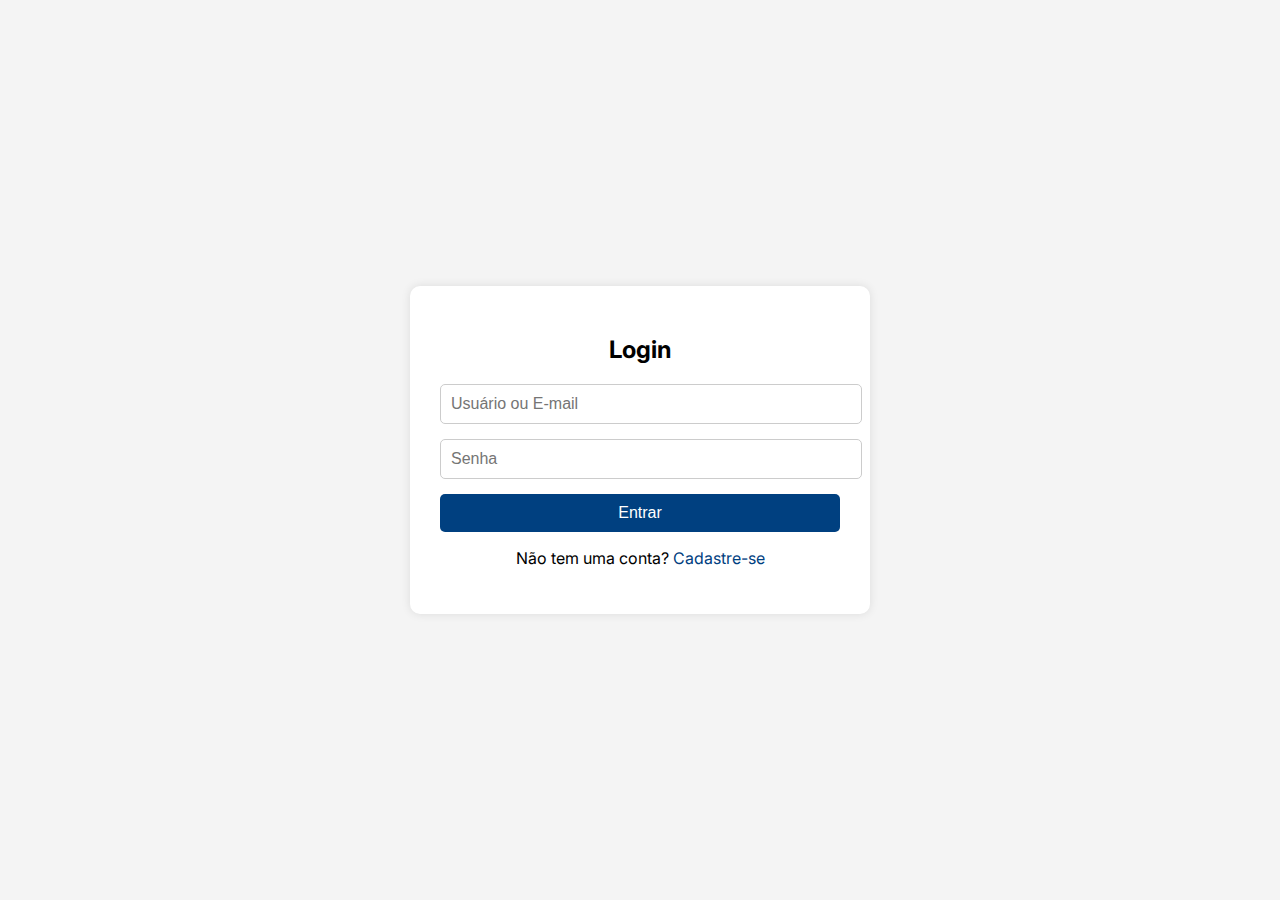
<file: index.html>
<!DOCTYPE html>
<html lang="pt-br">
<head>
  <meta charset="UTF-8">
  <meta name="viewport" content="width=device-width, initial-scale=1.0">
  <title>Login do Sistema</title>
  <link href="https://fonts.googleapis.com/css2?family=Inter:wght@400;600&display=swap" rel="stylesheet">
  <link rel="stylesheet" href="CSS/login.css">
</head>
<body>
  <div class="container">
    <h2>Login</h2>
    <form id="loginForm">
      <input type="text" id="usuario" placeholder="Usuário ou E-mail" required>
      <input type="password" id="senha" placeholder="Senha" required>
      <button type="submit">Entrar</button>
    </form>
    <div class="switch">
      <p>Não tem uma conta? <a href="cadastro.html">Cadastre-se</a></p>
    </div>
  </div>
  <script src="js/login.js"></script>
</body>
</html>
</file>
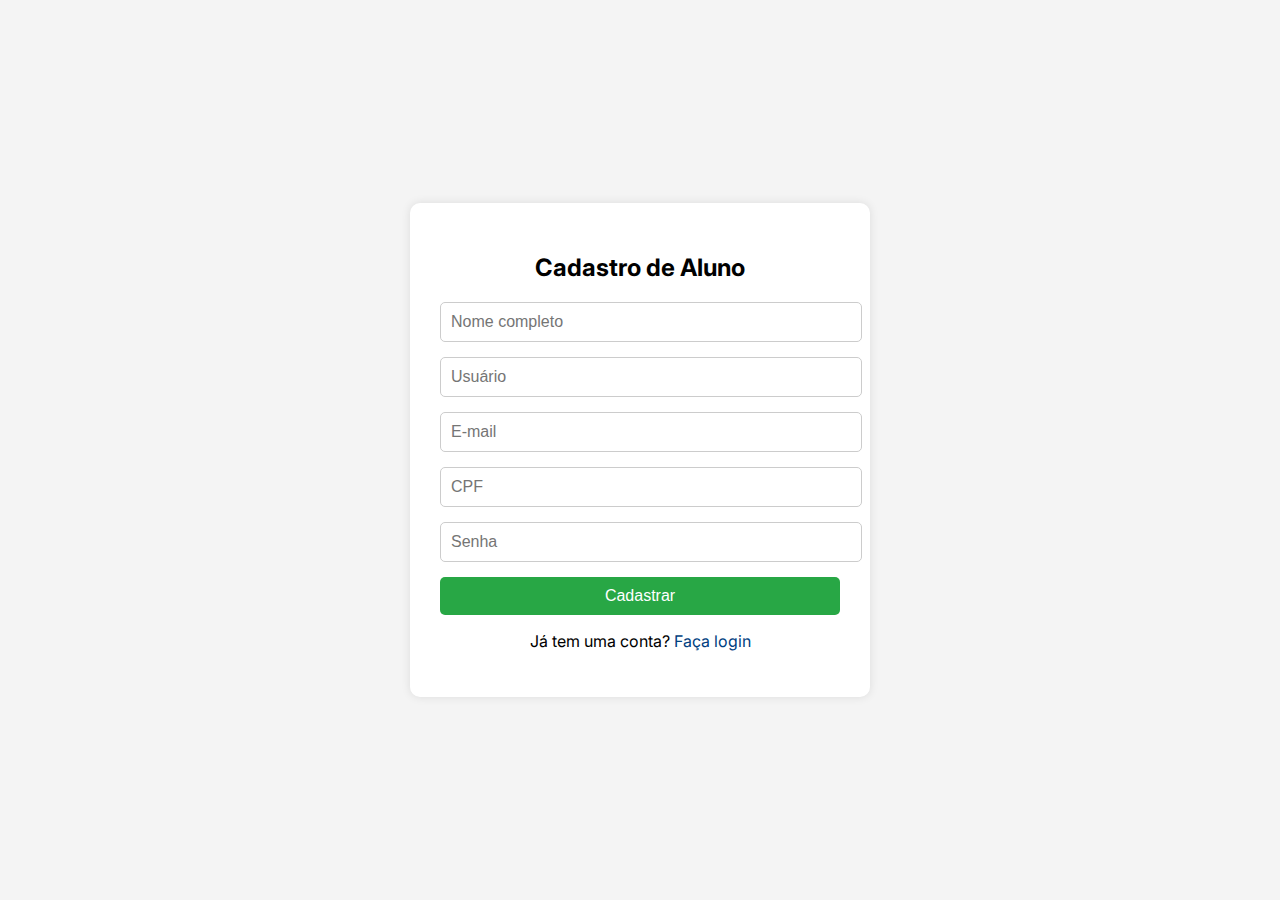
<file: cadastro.html>
<!DOCTYPE html>
<html lang="pt-br">
<head>
  <meta charset="UTF-8">
  <meta name="viewport" content="width=device-width, initial-scale=1.0">
  <title>Cadastro de Aluno</title>
  <link href="https://fonts.googleapis.com/css2?family=Inter:wght@400;600&display=swap" rel="stylesheet">
  <link rel="stylesheet" href="CSS/cadrasto.css">
</head>
<body>
  <div class="container">
    <h2>Cadastro de Aluno</h2>
    <form id="cadastroForm">
      <input type="text" id="nome" placeholder="Nome completo" required>
      <input type="text" id="usuario" placeholder="Usuário" required>
      <input type="email" id="email" placeholder="E-mail" required>
      <input type="text" id="cpf" placeholder="CPF" required>
      <input type="password" id="senha" placeholder="Senha" required>
      <button type="submit">Cadastrar</button>
    </form>
    <div class="switch">
      <p>Já tem uma conta? <a href="login.html">Faça login</a></p>
    </div>
  </div>
  <script src="js/cadrasto.js"></script>
</body>
</html>
</file>
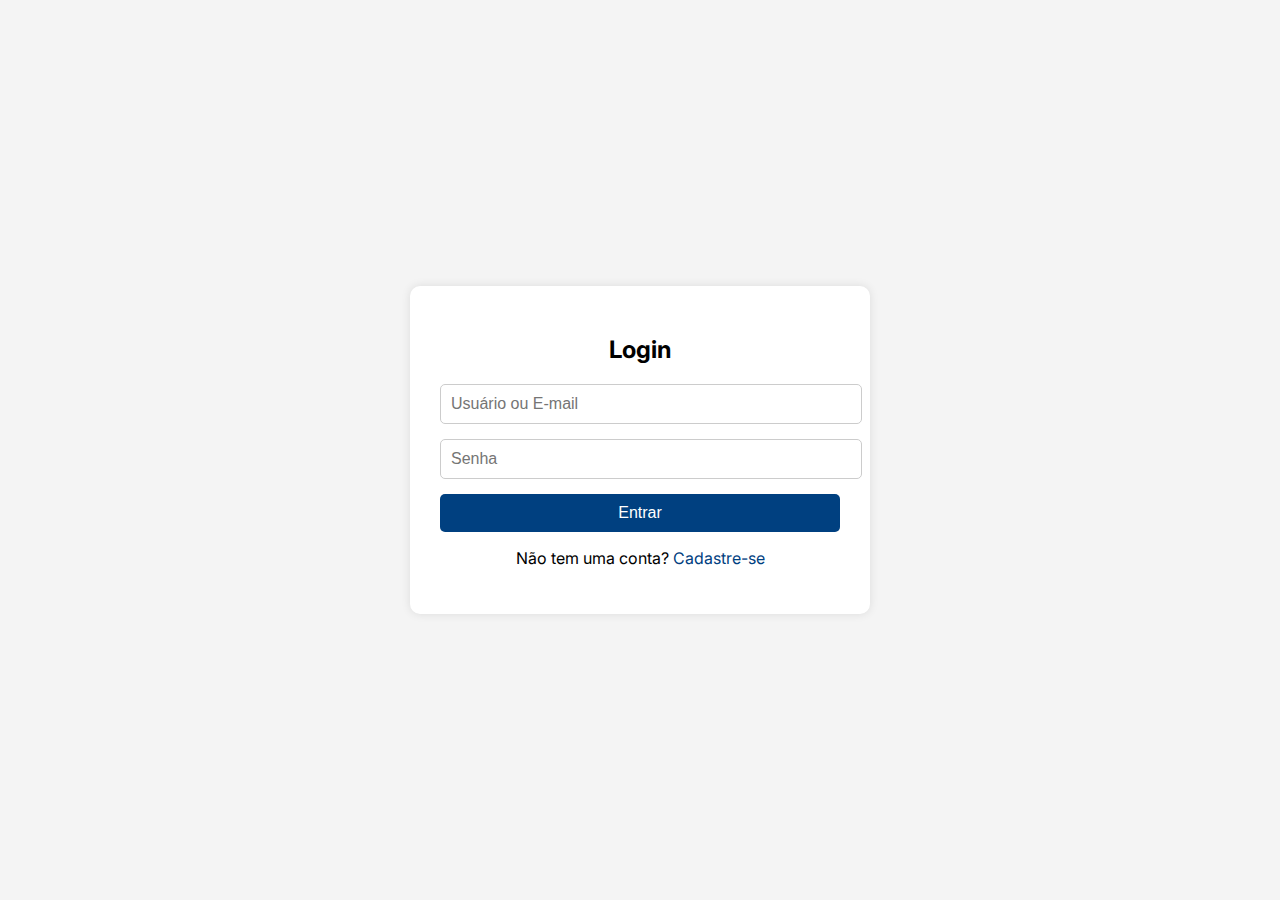
<file: cursos.html>
<!DOCTYPE html>
<html lang="pt-br">
<head>
  <meta charset="UTF-8">
  <meta name="viewport" content="width=device-width, initial-scale=1.0">
  <title>Cadastrar Curso</title>
  <link href="https://fonts.googleapis.com/css2?family=Inter:wght@400;600&display=swap" rel="stylesheet">
  <link rel="stylesheet" href="/cursos.css">
</head>
<body>
  <script>
    const logado = JSON.parse(localStorage.getItem("logado"));
    if (!logado || logado.tipo !== "administrador") {
      alert("Acesso restrito! Apenas administradores podem acessar esta página.");
      window.location.href = "dashboard.html";
    }
  </script>
  <header>
    <h1>Cadastrar Curso</h1>
  </header>
  <div class="container">
    <nav>
      <h2>Menu</h2>
      <ul>
        <li><a href="dashboard.html">Dashboard</a></li>
        <li><a href="cursos.html">Cadastrar Curso</a></li>
        <li><a href="lista-curso.html">Listar Cursos</a></li>
        <li><a href="certificados.html">Emitir Certificados</a></li>
        <li><a href="validar.html">Validar Certificado</a></li>
      </ul>
    </nav>
    <main>
      <form id="formCurso">
        <label for="nome">Nome do Curso:</label>
        <input type="text" id="nome" required>

        <label for="descricao">Descrição:</label>
        <textarea id="descricao" rows="3" required></textarea>

        <label for="carga">Carga Horária:</label>
        <input type="number" id="carga" required>

        <label for="data">Data do Curso:</label>
        <input type="date" id="data" required>

        <button type="submit">Cadastrar Curso</button>
      </form>
    </main>
  </div>
  <script src="/cursos.js"></script>
</body>
</html>
</file>
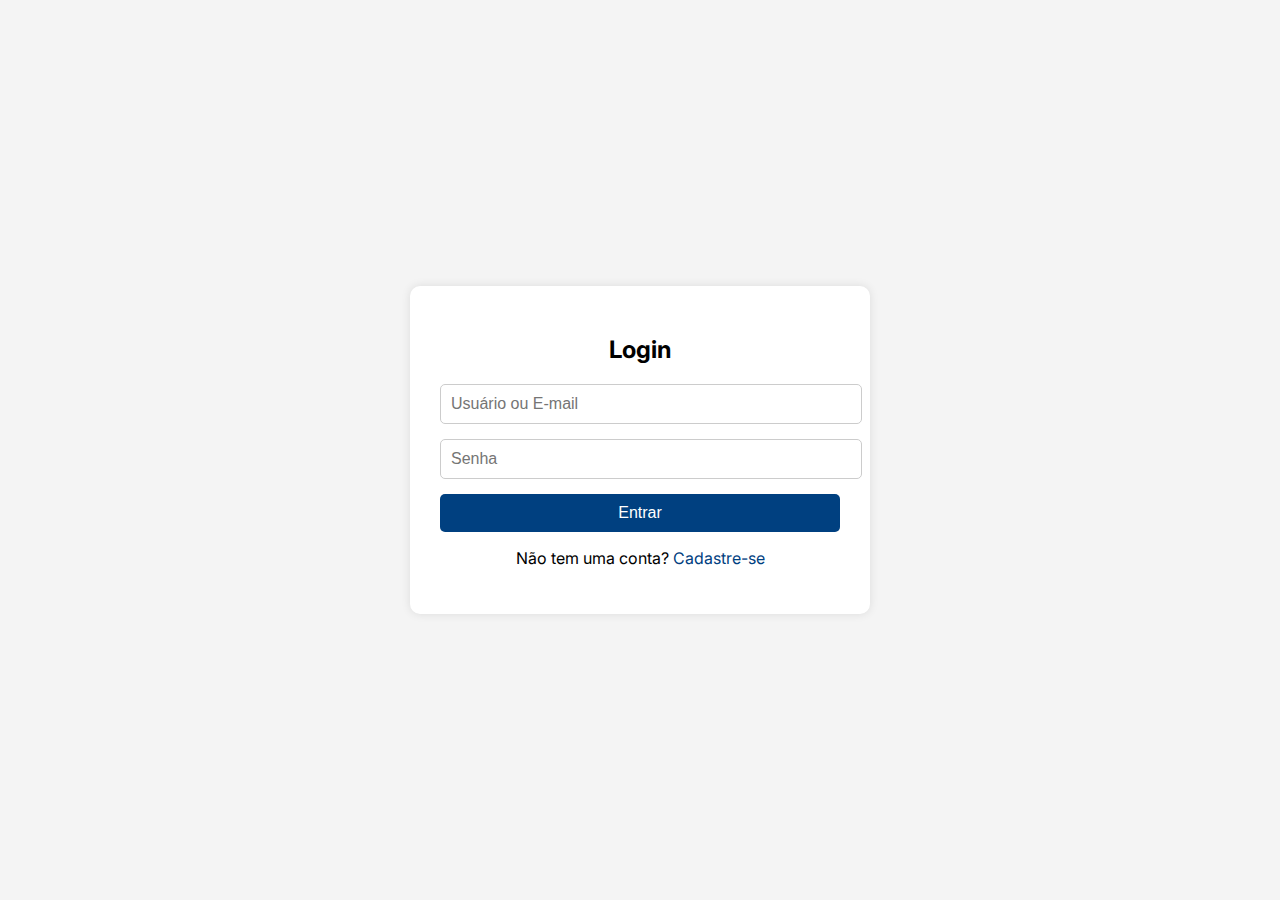
<file: dashboard.html>
<!DOCTYPE html>
<html lang="pt-br">
<head>
  <meta charset="UTF-8">
  <meta name="viewport" content="width=device-width, initial-scale=1.0">
  <title>Tela Inicial</title>
  <link href="https://fonts.googleapis.com/css2?family=Inter:wght@400;600&display=swap" rel="stylesheet">
  <link rel="stylesheet" href="CSS/dashboard.css">
</head>
<body>
  <header>
    <h1>Tela Inicial</h1>
  </header>
  <div class="container">
    <nav>
      <h2>Menu</h2>
      <ul id="menuNav"></ul>
    </nav>
    <main>
      <h2>Métricas do Sistema</h2>
      <div class="cards">
        <div class="card">
          <h3>Alunos Cadastrados</h3>
          <p id="totalAlunos">0</p>
        </div>
        <div class="card">
          <h3>Cursos Ativos</h3>
          <p id="totalCursos">0</p>
        </div>
        <div class="card">
          <h3>Certificados Emitidos</h3>
          <p id="totalCertificados">0</p>
        </div>
      </div>
    </main>
  </div>
  <script src="js/dashboard.js"></script>
</body>
</html>
</file>
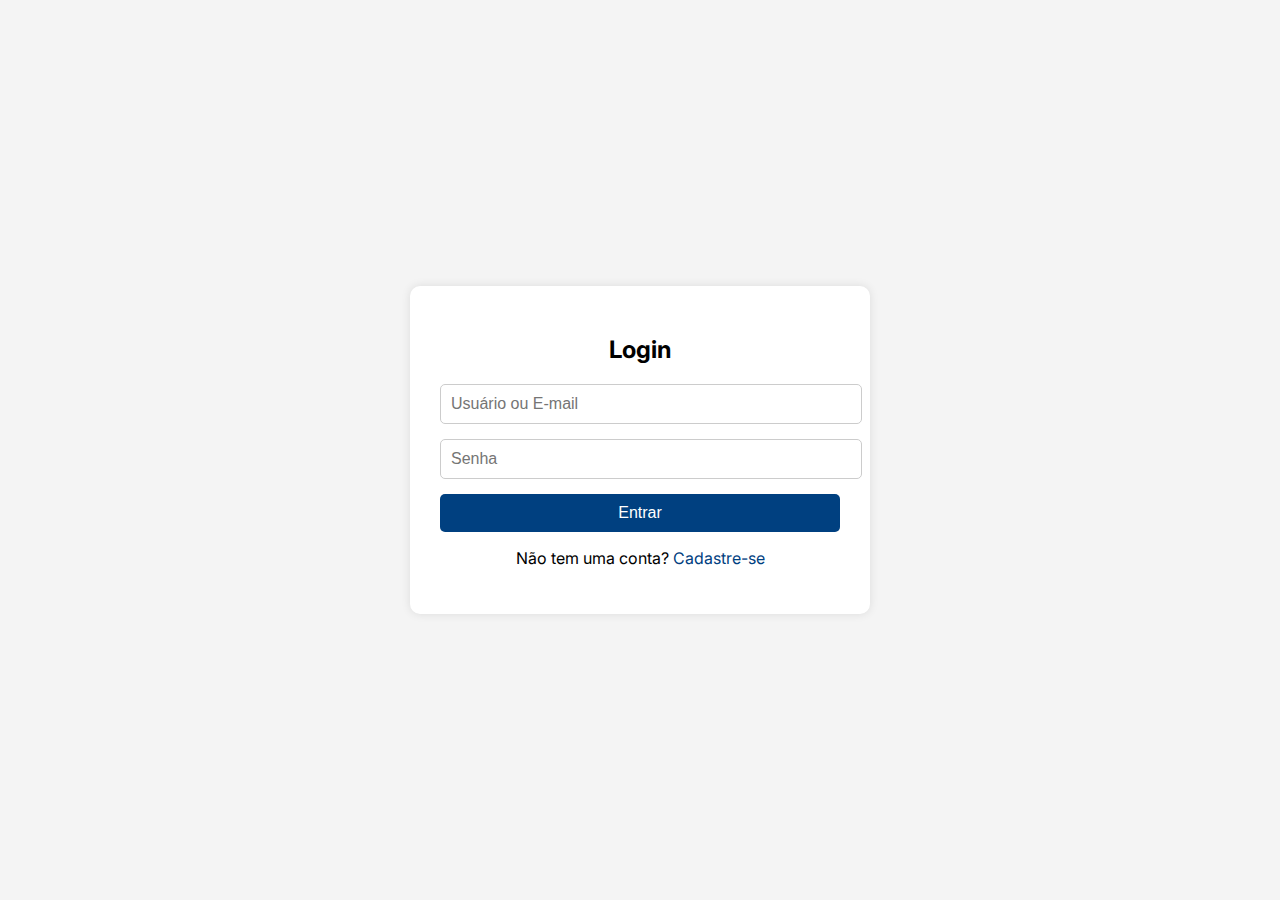
<file: meus-cursos.html>
<!DOCTYPE html>
<html lang="pt-br">
<head>
  <meta charset="UTF-8">
  <meta name="viewport" content="width=device-width, initial-scale=1.0">
  <title>Meus Cursos</title>
  <link href="https://fonts.googleapis.com/css2?family=Inter:wght@400;600&display=swap" rel="stylesheet">
  <link rel="stylesheet" href="CSS/meus-cursos.css">
</head>
<body>
  <header>
    <h1>Meus Cursos</h1>
  </header>
  <div class="container">
    <nav>
      <div>
        <h2>Menu</h2>
        <ul>
          <li><a href="dashboard.html">Tela Inicial</a></li>
          <li><a href="validar.html">Validar Certificado</a></li>
          <li><a href="lista-curso.html">Ver Cursos</a></li>
          <li><a href="meus-cursos.html">Meus Cursos</a></li>
          <li><a href="certificados.html">Emitir Certificados</a></li>
        </ul>
      </div>
      <div class="logout" onclick="logout()">Sair</div>
    </nav>
    <main>
      <div class="boas-vindas" id="boasVindas"></div>
      <div id="meusCursos" class="cards"></div>
    </main>
  </div>

  <script src="js/meus-cursos.js"></script>
</body>
</html>
</file>
<file: CSS/login.css>
body {
      margin: 0;
      font-family: 'Inter', sans-serif;
      background-color: #f4f4f4;
      display: flex;
      align-items: center;
      justify-content: center;
      height: 100vh;
    }
    .container {
      background-color: white;
      padding: 30px;
      border-radius: 10px;
      box-shadow: 0 0 10px rgba(0,0,0,0.1);
      width: 100%;
      max-width: 400px;
    }
    h2 {
      text-align: center;
      margin-bottom: 20px;
    }
    input {
      width: 100%;
      padding: 10px;
      margin-bottom: 15px;
      border: 1px solid #ccc;
      border-radius: 5px;
      font-size: 1em;
    }
    button {
      width: 100%;
      padding: 10px;
      background-color: #004080;
      color: white;
      font-size: 1em;
      border: none;
      border-radius: 5px;
      cursor: pointer;
    }
    .switch {
      text-align: center;
      margin-top: 10px;
    }
    .switch a {
      color: #004080;
      text-decoration: none;
    }
</file>
<file: CSS/cadrasto.css>
body {
      margin: 0;
      font-family: 'Inter', sans-serif;
      background-color: #f4f4f4;
      display: flex;
      align-items: center;
      justify-content: center;
      height: 100vh;
    }
    .container {
      background-color: white;
      padding: 30px;
      border-radius: 10px;
      box-shadow: 0 0 10px rgba(0,0,0,0.1);
      width: 100%;
      max-width: 400px;
    }
    h2 {
      text-align: center;
      margin-bottom: 20px;
    }
    input {
      width: 100%;
      padding: 10px;
      margin-bottom: 15px;
      border: 1px solid #ccc;
      border-radius: 5px;
      font-size: 1em;
    }
    button {
      width: 100%;
      padding: 10px;
      background-color: #28a745;
      color: white;
      font-size: 1em;
      border: none;
      border-radius: 5px;
      cursor: pointer;
    }
    .switch {
      text-align: center;
      margin-top: 10px;
    }
    .switch a {
      color: #004080;
      text-decoration: none;
    }
</file>
<file: cursos.css>
/* cursos.css */

body {
  font-family: 'Inter', sans-serif;
  background-color: #eef1f7;
  margin: 0;
}

header {
  background-color: #004080;
  color: white;
  padding: 20px;
  text-align: center;
}

.container {
  display: grid;
  grid-template-columns: 250px 1fr;
  min-height: 100vh;
}

nav {
  background-color: #003366;
  padding: 20px;
  color: white;
}

nav h2 {
  margin-bottom: 20px;
}

nav ul {
  list-style: none;
  padding: 0;
}

nav li {
  margin-bottom: 15px;
}

nav a {
  color: white;
  text-decoration: none;
  padding: 8px 12px;
  display: block;
  border-radius: 4px;
}

nav a:hover {
  background-color: #002244;
}

main {
  padding: 30px;
}

form {
  background-color: white;
  padding: 30px;
  border-radius: 10px;
  box-shadow: 0 2px 10px rgba(0,0,0,0.1);
  max-width: 500px;
  margin: 0 auto;
}

label {
  display: block;
  margin-bottom: 6px;
  font-weight: 600;
}

input, textarea, button {
  width: 100%;
  padding: 10px;
  margin-bottom: 20px;
  border-radius: 5px;
  border: 1px solid #ccc;
  font-size: 1rem;
}

button {
  background-color: #004080;
  color: white;
  border: none;
  font-weight: bold;
  cursor: pointer;
}

button:hover {
  background-color: #002a66;
}
</file>
<file: CSS/dashboard.css>
* {
      box-sizing: border-box;
      margin: 0;
      padding: 0;
    }
    body {
      font-family: 'Inter', sans-serif;
      background-color: #f4f6fa;
      color: #333;
    }
    header {
      background-color: #004080;
      padding: 20px;
      color: white;
      text-align: center;
    }
    .container {
      display: grid;
      grid-template-columns: 250px 1fr;
      min-height: 100vh;
    }
    nav {
      background-color: #003366;
      color: white;
      padding: 20px;
    }
    nav h2 {
      margin-bottom: 20px;
    }
    nav ul {
      list-style: none;
    }
    nav li {
      margin-bottom: 15px;
    }
    nav a {
      color: white;
      text-decoration: none;
      display: block;
      padding: 8px 12px;
      border-radius: 4px;
    }
    nav a:hover {
      background-color: #002244;
    }
    main {
      padding: 30px;
    }
    .cards {
      display: flex;
      gap: 20px;
      flex-wrap: wrap;
    }
    .card {
      background: white;
      border-radius: 10px;
      padding: 20px;
      box-shadow: 0 2px 8px rgba(0,0,0,0.1);
      flex: 1 1 200px;
    }
    .card h3 {
      font-size: 1.2rem;
      color: #004080;
    }
    .card p {
      font-size: 2rem;
      font-weight: bold;
      margin-top: 10px;
    }
</file>
<file: CSS/meus-cursos.css>
* { box-sizing: border-box; margin: 0; padding: 0; }
    body { font-family: 'Inter', sans-serif; background-color: #f4f6fa; color: #333; }
    header { background-color: #004080; padding: 20px; color: white; text-align: center; }
    .container { display: grid; grid-template-columns: 250px 1fr; min-height: 100vh; }
    nav { background-color: #003366; color: white; padding: 20px; display: flex; flex-direction: column; justify-content: space-between; }
    nav h2 { margin-bottom: 20px; }
    nav ul { list-style: none; }
    nav li { margin-bottom: 15px; }
    nav a { color: white; text-decoration: none; display: block; padding: 8px 12px; border-radius: 4px; }
    nav a:hover { background-color: #002244; }
    .logout {
      margin-top: 30px;
      padding: 10px;
      background-color: #dc3545;
      color: white;
      text-align: center;
      border-radius: 4px;
      cursor: pointer;
    }
    main { padding: 30px; }
    .boas-vindas {
      font-size: 1.2rem;
      margin-bottom: 20px;
      color: #004080;
    }
    .cards { display: grid; grid-template-columns: repeat(auto-fill, minmax(280px, 1fr)); gap: 20px; }
    .card {
      background: white;
      border-radius: 10px;
      padding: 0;
      box-shadow: 0 2px 8px rgba(0,0,0,0.1);
      overflow: hidden;
    }
    .card img {
      width: 100%;
      height: 160px;
      object-fit: cover;
    }
    .card-content {
      padding: 20px;
    }
    .card h3 { font-size: 1.2rem; color: #004080; margin-bottom: 10px; }
    .card p { margin-top: 5px; line-height: 1.4; font-size: 0.95rem; }
</file>
